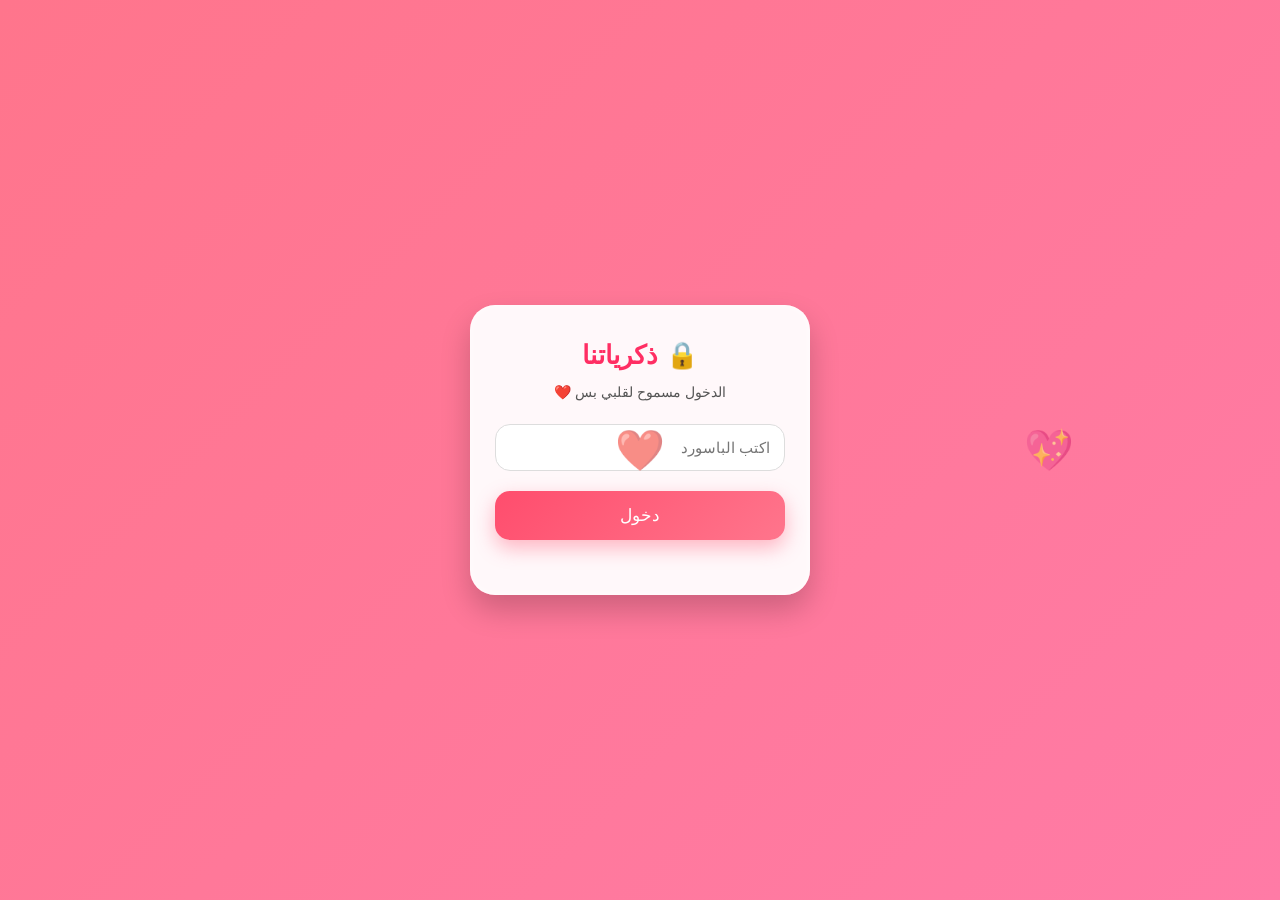
<file: index.html>
<!DOCTYPE html>
<html lang="ar">
<head>
    <meta charset="UTF-8">
    <title>موقعنا ❤️</title>
    <link rel="stylesheet" href="style.css?v=1">
    <meta http-equiv="Cache-Control" content="no-cache, no-store, must-revalidate" />
    <meta http-equiv="Pragma" content="no-cache" />
    <meta http-equiv="Expires" content="0" />
</head>
<body>

<div class="login-box">
    <h2>🔒 ذكرياتنا</h2>
    <p>الدخول مسموح لقلبي بس ❤️</p>

    <input type="password" id="password" placeholder="اكتب الباسورد">
    <button onclick="login()">دخول</button>
    <p id="error"></p>
</div>

<script src="script.js?v=1"></script>
</body>
</html>
</file>
<file: style.css>
/* Reset */
* {
    margin: 0;
    padding: 0;
    box-sizing: border-box;
}

/* Body */
body {
    height: 100vh;
    background: linear-gradient(135deg, #ff758c, #ff7eb3, #ffd6e0);
    background-size: 300% 300%;
    animation: bgMove 8s ease infinite;
    font-family: 'Cairo', sans-serif;
    display: flex;
    justify-content: center;
    align-items: center;
    direction: rtl;
    overflow: hidden;
}

/* Background animation */
@keyframes bgMove {
    0% { background-position: 0% 50%; }
    50% { background-position: 100% 50%; }
    100% { background-position: 0% 50%; }
}

/* Main box */
.login-box {
    background: rgba(255, 255, 255, 0.95);
    width: 340px;
    padding: 35px 25px;
    border-radius: 25px;
    text-align: center;
    box-shadow:
        0 15px 30px rgba(0, 0, 0, 0.2),
        inset 0 0 10px rgba(255, 255, 255, 0.6);
    animation: fadeIn 1.2s ease;
}

/* Fade in */
@keyframes fadeIn {
    from {
        opacity: 0;
        transform: translateY(30px);
    }
    to {
        opacity: 1;
        transform: translateY(0);
    }
}

/* Titles */
.login-box h2 {
    color: #ff2e63;
    font-size: 26px;
    margin-bottom: 10px;
}

.login-box p {
    color: #555;
    font-size: 14px;
    margin-bottom: 20px;
    line-height: 1.7;
}

/* Input */
input {
    width: 100%;
    padding: 14px;
    border-radius: 15px;
    border: 1px solid #ddd;
    outline: none;
    font-size: 15px;
    transition: 0.3s;
}

input:focus {
    border-color: #ff4d6d;
    box-shadow: 0 0 10px rgba(255, 77, 109, 0.4);
}

/* Button */
button {
    width: 100%;
    margin-top: 20px;
    padding: 14px;
    border-radius: 15px;
    border: none;
    background: linear-gradient(135deg, #ff4d6d, #ff758c);
    color: white;
    font-size: 17px;
    cursor: pointer;
    transition: 0.4s;
    box-shadow: 0 8px 20px rgba(255, 77, 109, 0.4);
}

button:hover {
    transform: translateY(-3px);
    box-shadow: 0 12px 25px rgba(255, 77, 109, 0.6);
}

button:active {
    transform: scale(0.97);
}

/* Error text */
#error {
    color: #ff2e63;
    margin-top: 12px;
    font-size: 14px;
}

/* Images */
img {
    margin-top: 15px;
    border-radius: 18px;
    box-shadow: 0 10px 20px rgba(0, 0, 0, 0.2);
    transition: 0.3s;
}

img:hover {
    transform: scale(1.05);
}

/* Floating hearts */
body::before,
body::after {
    content: "❤️";
    position: absolute;
    font-size: 40px;
    animation: float 6s infinite ease-in-out;
    opacity: 0.6;
}

body::after {
    content: "💖";
    left: 80%;
    animation-duration: 8s;
}

@keyframes float {
    0% {
        transform: translateY(100vh) rotate(0deg);
        opacity: 0;
    }
    50% {
        opacity: 0.8;
    }
    100% {
        transform: translateY(-10vh) rotate(360deg);
        opacity: 0;
    }
}

/* Responsive */
@media (max-width: 400px) {
    .login-box {
        width: 90%;
    }
}
</file>
